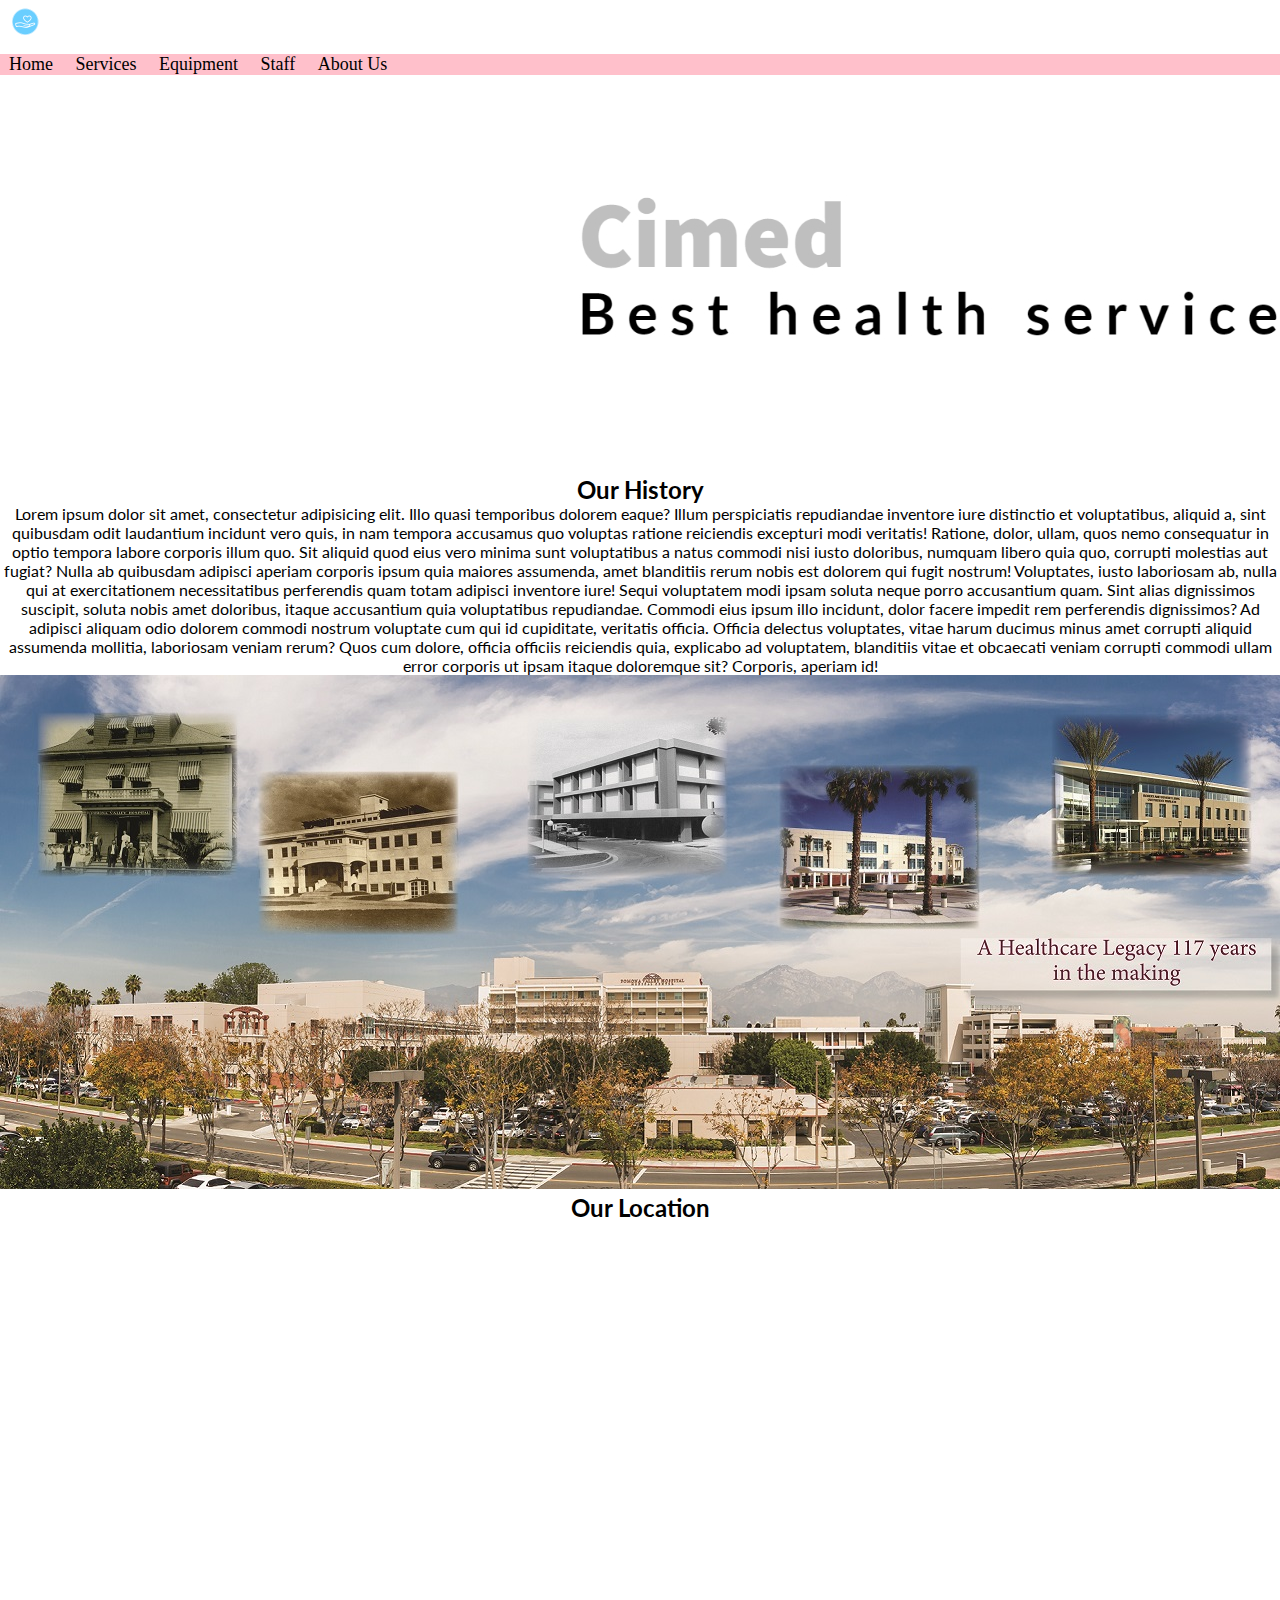
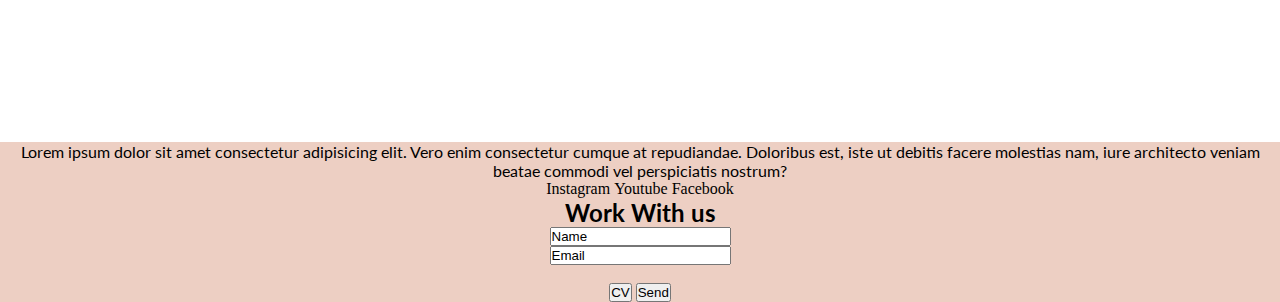
<file: aboutus.html>
<!DOCTYPE html>
<html lang="en">

<head>
    <meta charset="UTF-8">
    <meta http-equiv="X-UA-Compatible" content="IE=edge">
    <meta name="viewport" content="width=device-width, initial-scale=1.0">
    <title>CimedMedica</title>
    <link rel="stylesheet" href="css/style.css">
    <!--Tipografia-->
    <link rel="preconnect" href="https://fonts.googleapis.com">
    <link rel="preconnect" href="https://fonts.gstatic.com" crossorigin>
    <link href="https://fonts.googleapis.com/css2?family=Lato:wght@300&family=Roboto:wght@100;300;500&display=swap"
        rel="stylesheet">
</head>

<body>
    <header>
        <div>
            <div class="brand">
                <img src="IMGS/brand.png" height="50" width="50" alt="LogoC">
            </div>
            <nav>

                <div>
                    <ul id="nav-ul">
                        <li><a href="index.html">Home</a></li>
                        <li><a href="services.html">Services</a></li>
                        <li><a href="equipment.html">Equipment</a></li>
                        <li><a href="staff.html">Staff</a></li>
                        <li><a href="aboutus.html">About Us</a></li>
                    </ul>

                </div>
            </nav>
        </div>
        <div class="logoprincipal">
            <img src="IMGS/cimed3.jpg" alt="logo cimed">
        </div>
    </header>

    <main>
        <section class="history">
            <h2>Our History</h2>

            <p>Lorem ipsum dolor sit amet, consectetur adipisicing elit. Illo quasi temporibus dolorem eaque? Illum
                perspiciatis
                repudiandae inventore iure distinctio et voluptatibus, aliquid a, sint quibusdam odit laudantium
                incidunt
                vero
                quis, in nam tempora accusamus quo voluptas ratione reiciendis excepturi modi veritatis! Ratione, dolor,
                ullam,
                quos nemo consequatur in optio tempora labore corporis illum quo. Sit aliquid quod eius vero minima sunt
                voluptatibus a natus commodi nisi iusto doloribus, numquam libero quia quo, corrupti molestias aut
                fugiat?
                Nulla
                ab quibusdam adipisci aperiam corporis ipsum quia maiores assumenda, amet blanditiis rerum nobis est
                dolorem
                qui
                fugit nostrum! Voluptates, iusto laboriosam ab, nulla qui at exercitationem necessitatibus perferendis
                quam
                totam adipisci inventore iure! Sequi voluptatem modi ipsam soluta neque porro accusantium quam. Sint
                alias
                dignissimos suscipit, soluta nobis amet doloribus, itaque accusantium quia voluptatibus repudiandae.
                Commodi
                eius ipsum illo incidunt, dolor facere impedit rem perferendis dignissimos? Ad adipisci aliquam odio
                dolorem
                commodi nostrum voluptate cum qui id cupiditate, veritatis officia. Officia delectus voluptates, vitae
                harum
                ducimus minus amet corrupti aliquid assumenda mollitia, laboriosam veniam rerum? Quos cum dolore,
                officia
                officiis reiciendis quia, explicabo ad voluptatem, blanditiis vitae et obcaecati veniam corrupti commodi
                ullam
                error corporis ut ipsam itaque doloremque sit? Corporis, aperiam id!</p>



            <img src="IMGS/legacy.jpg" alt="legado" srcset="">

        </section>


        <div class="loca">
            <h2>Our Location</h2>
            <div>
                <div class="mapouter">
                    <div class="gmap_canvas"><iframe width="600" height="500" id="gmap_canvas"
                            src="https://maps.google.com/maps?q=234%20E%20149th%20St,%20Bronx,%20NY%2010451&t=&z=13&ie=UTF8&iwloc=&output=embed"
                            frameborder="0" scrolling="no" marginheight="0" marginwidth="0" class="map"> </iframe><a
                            href="https://123movies-to.org">123movies</a><br>
                        <style>
                            .mapouter {
                                position: relative;
                                text-align: right;
                                height: 500px;
                                width: 600px;
                            }
                        </style><a href="https://www.embedgooglemap.net">embed google map wordpress</a>
                        <style>
                            .gmap_canvas {
                                overflow: hidden;
                                background: none !important;
                                height: 500px;
                                width: 600px;
                            }
                        </style>
                    </div>
                </div>
            </div>
        </div>
    </main>

    <footer class="fondo-footer">
        <div>
            <p>
                Lorem ipsum dolor sit amet consectetur adipisicing elit. Vero enim consectetur cumque at repudiandae.
                Doloribus est, iste ut debitis facere molestias nam, iure architecto veniam beatae commodi vel
                perspiciatis
                nostrum?
            </p>
        </div>
        <div>
            <ul>
                <li><a href="#">Instagram</a></li>
                <li><a href="#">Youtube</a></li>
                <li><a href="#">Facebook</a></li>
            </ul>
        </div>
        <div>
            <div>
                <h2>Work With us</h2>
            </div>
            <div class="formulario-cv">
                <form action="/action_page.php">
                    <input type="text" id="fname" name="fname" value="Name"><br>
                    <input type="text" id="lname" name="lname" value="Email"><br><br>
                    <button type="button">CV</button>
                    <button type="button">Send</button>
                </form>
            </div>
        </div>
    </footer>
</body>

</html>
</file>
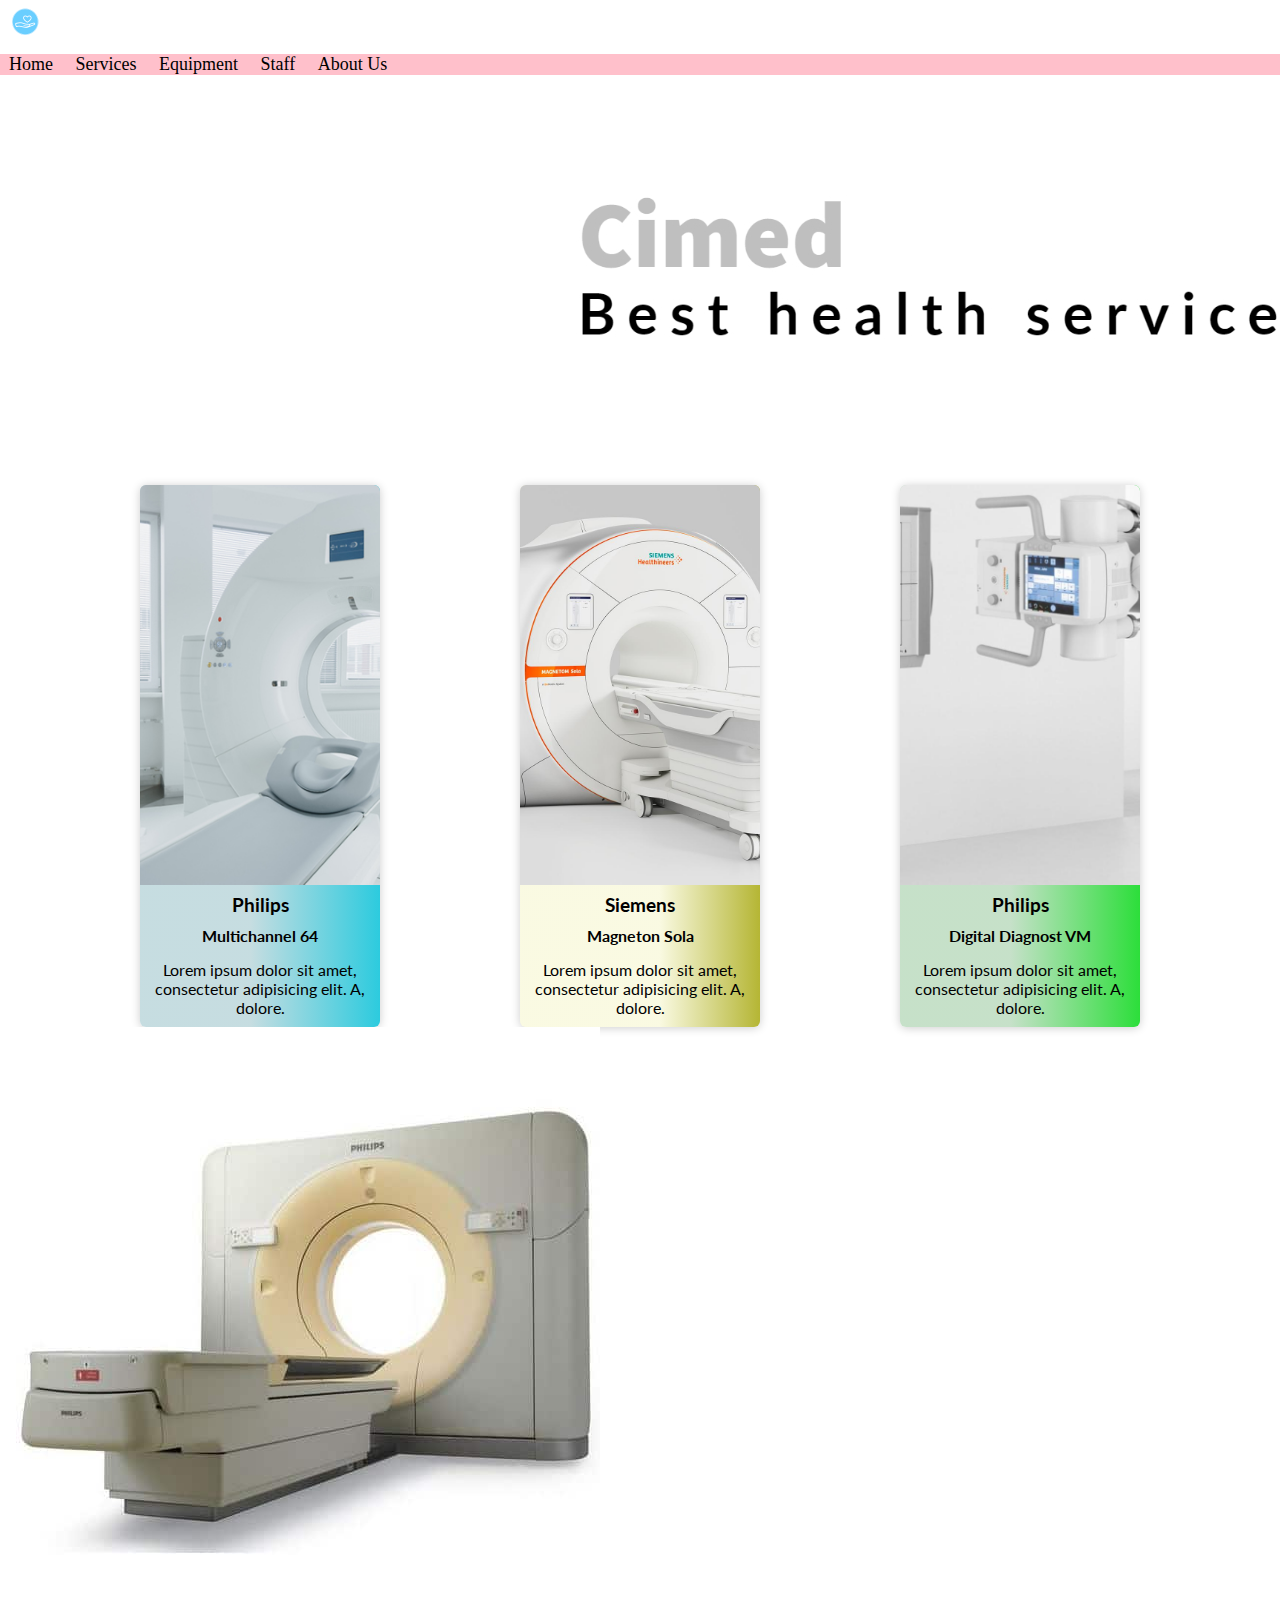
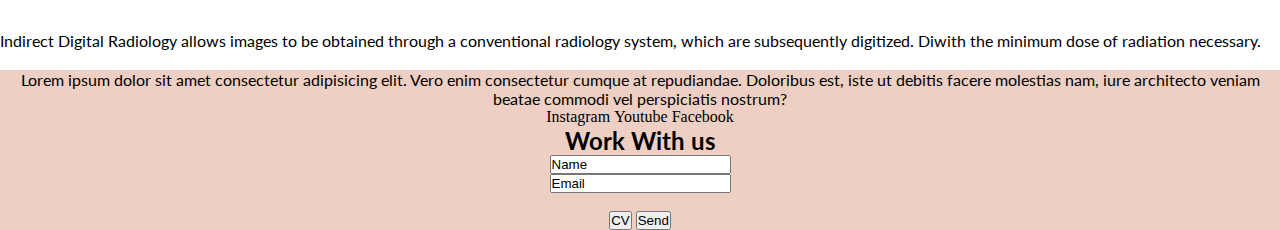
<file: equipment.html>
<!DOCTYPE html>
<html lang="en">

<head>
    <meta charset="UTF-8">
    <meta http-equiv="X-UA-Compatible" content="IE=edge">
    <meta name="viewport" content="width=device-width, initial-scale=1.0">
    <title>CimedMedica</title>
    <link rel="stylesheet" href="css/style.css">
    <!--Tipografia-->
    <link rel="preconnect" href="https://fonts.googleapis.com">
    <link rel="preconnect" href="https://fonts.gstatic.com" crossorigin>
    <link href="https://fonts.googleapis.com/css2?family=Lato:wght@300&family=Roboto:wght@100;300;500&display=swap"
        rel="stylesheet">
</head>

<body>
    <header>
        <div>
            <div class="brand">
                <img src="IMGS/brand.png" height="50" width="50" alt="LogoC">
            </div>
            <nav>

                <div>
                    <ul id="nav-ul">
                        <li><a href="index.html">Home</a></li>
                        <li><a href="services.html">Services</a></li>
                        <li><a href="equipment.html">Equipment</a></li>
                        <li><a href="staff.html">Staff</a></li>
                        <li><a href="aboutus.html">About Us</a></li>
                    </ul>

                </div>
            </nav>
        </div>
        <div class="logoprincipal">
            <img src="IMGS/cimed3.jpg" alt="logo cimed">
        </div>
    </header>


    <main>
        <div class="contenedor-card">
            <div class="medicard">
                <img src="IMGS/ct.jpg" class="rnmcircular" alt="medicoreso" a href="#p-rx">
                <div class="infomed">
                    <h3>Philips</h3>
                    <h4>Multichannel 64</h4>
                    <p>Lorem ipsum dolor sit amet, consectetur adipisicing elit. A, dolore.</p>
                </div>
            </div>
            <div class="medicard">
                <div class="medicorx"></div>
                <img src="IMGS/rnm1.jpg" class="ctcircular" alt="medicorx">
                <div class="infomed">
                    <h3>Siemens</h3>
                    <h4>Magneton Sola</h4>
                    <p>Lorem ipsum dolor sit amet, consectetur adipisicing elit. A, dolore.</p>
                </div>
            </div>
            <div class="medicard">
                <div class="medicotc"></div>
                <img src="IMGS/rx1.jpg" class="rxcircular" alt="medicotc">
                <div class="infomed">
                    <h3>Philips</h3>
                    <h4>Digital Diagnost VM</h4>
                    <p>Lorem ipsum dolor sit amet, consectetur adipisicing elit. A, dolore.</p>
                </div>
            </div>
        </div>
        <div class="container-texto">
            <div class="ct-imgtexto">
                <img src="IMGS/ct texto.jpg" alt="ctdetexto">
            </div>
            <div class="p-ct">
                <p>Indirect Digital Radiology allows images to be obtained through a conventional radiology system,
                    which are
                    subsequently digitized.
                    Diwith the minimum dose of radiation necessary.</p>
            </div>
        </div>
    </main>




    <footer class="fondo-footer">
        <div>
            <p>
                Lorem ipsum dolor sit amet consectetur adipisicing elit. Vero enim consectetur cumque at repudiandae.
                Doloribus est, iste ut debitis facere molestias nam, iure architecto veniam beatae commodi vel
                perspiciatis
                nostrum?
            </p>
        </div>
        <div>
            <ul>
                <li><a href="#">Instagram</a></li>
                <li><a href="#">Youtube</a></li>
                <li><a href="#">Facebook</a></li>
            </ul>
        </div>
        <div>
            <div>
                <h2>Work With us</h2>
            </div>
            <div class="formulario-cv">
                <form action="/action_page.php">
                    <input type="text" id="fname" name="fname" value="Name"><br>
                    <input type="text" id="lname" name="lname" value="Email"><br><br>
                    <button type="button">CV</button>
                    <button type="button">Send</button>
                </form>
            </div>
        </div>
    </footer>
</body>

</html>
</file>
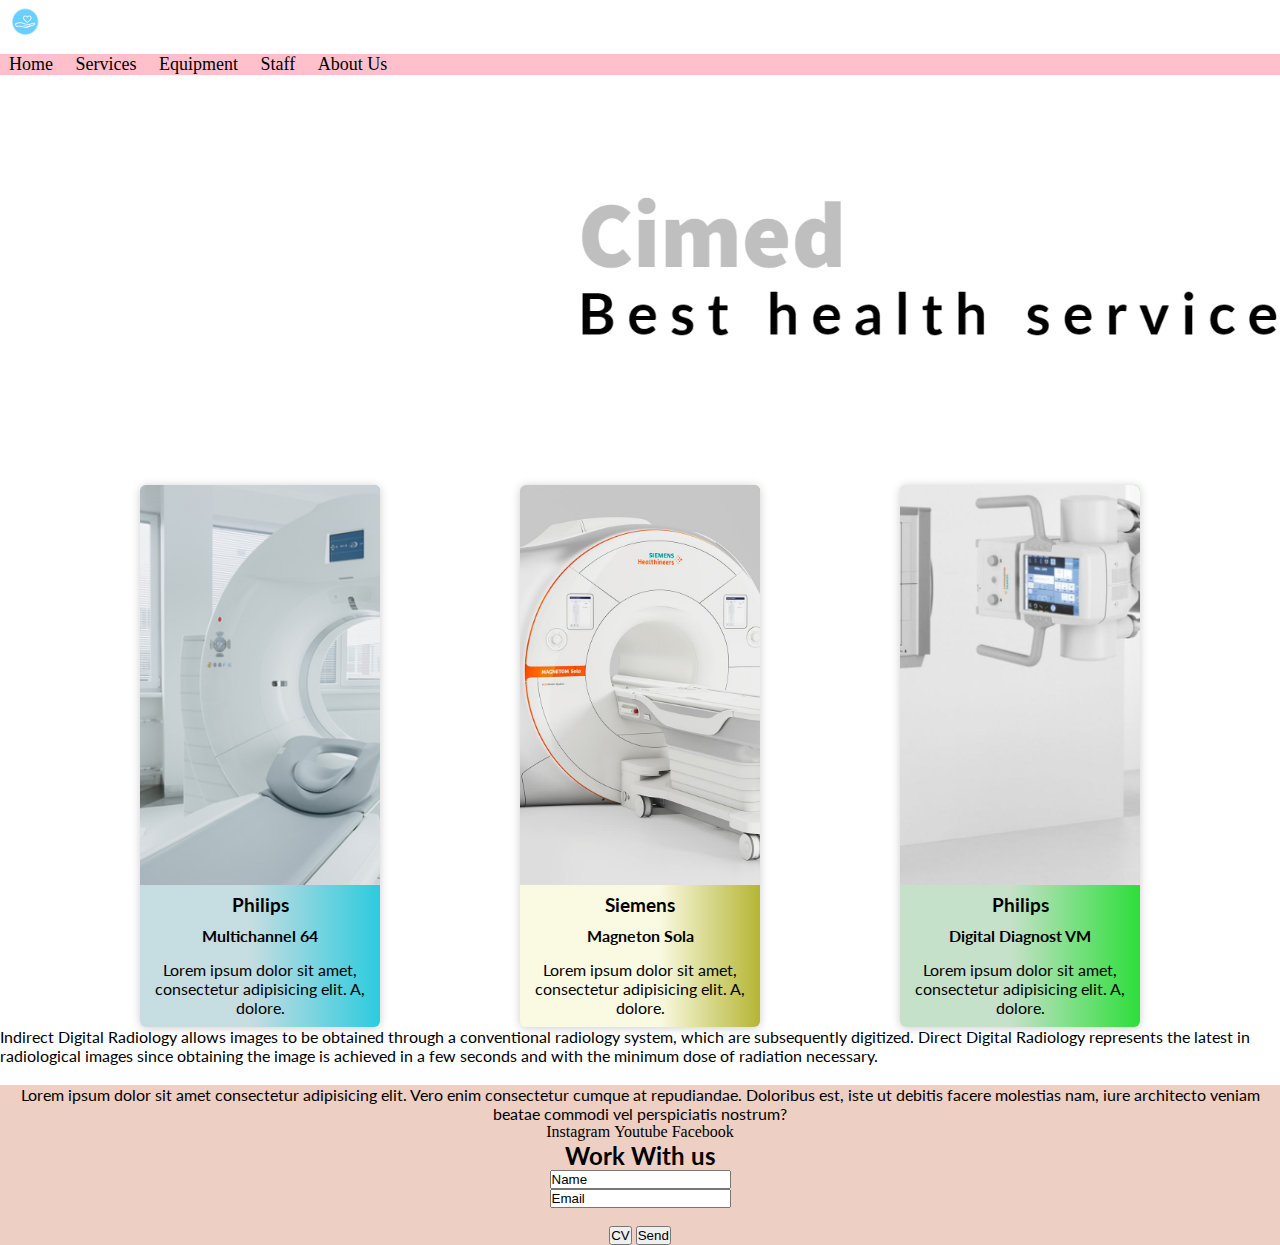
<file: services.html>
<!DOCTYPE html>
<html lang="en">

<head>
    <meta charset="UTF-8">
    <meta http-equiv="X-UA-Compatible" content="IE=edge">
    <meta name="viewport" content="width=device-width, initial-scale=1.0">
    <title>CimedMedica</title>
    <link rel="stylesheet" href="css/style.css">
    <!--Tipografia-->
    <link rel="preconnect" href="https://fonts.googleapis.com">
    <link rel="preconnect" href="https://fonts.gstatic.com" crossorigin>
    <link href="https://fonts.googleapis.com/css2?family=Lato:wght@300&family=Roboto:wght@100;300;500&display=swap"
        rel="stylesheet">
</head>

<body>
    <header>
        <div>
            <div class="brand">
                <img src="IMGS/brand.png" height="50" width="50" alt="LogoC">
            </div>
            <nav>

                <div>
                    <ul id="nav-ul">
                        <li><a href="index.html">Home</a></li>
                        <li><a href="services.html">Services</a></li>
                        <li><a href="equipment.html">Equipment</a></li>
                        <li><a href="staff.html">Staff</a></li>
                        <li><a href="aboutus.html">About Us</a></li>
                    </ul>

                </div>
            </nav>
        </div>
        <div class="logoprincipal">
            <img src="IMGS/cimed3.jpg" alt="logo cimed">
        </div>
    </header>


    <main>
        <div class="contenedor-card">
            <div class="medicard">
                <img src="IMGS/ct.jpg" class="rnmcircular" alt="medicoreso">
                <div class="infomed">
                    <h3>Philips</h3>
                    <h4>Multichannel 64</h4>
                    <p>Lorem ipsum dolor sit amet, consectetur adipisicing elit. A, dolore.</p>
                </div>
            </div>
            <div class="medicard">
                <div class="medicorx"></div>
                <img src="IMGS/rnm1.jpg" class="ctcircular" alt="medicorx">
                <div class="infomed">
                    <h3>Siemens</h3>
                    <h4>Magneton Sola</h4>
                    <p>Lorem ipsum dolor sit amet, consectetur adipisicing elit. A, dolore.</p>
                </div>
            </div>
            <div class="medicard">
                <div class="medicotc"></div>
                <img src="IMGS/rx1.jpg" class="rxcircular" alt="medicotc">
                <div class="infomed">
                    <h3>Philips</h3>
                    <h4>Digital Diagnost VM</h4>
                    <p>Lorem ipsum dolor sit amet, consectetur adipisicing elit. A, dolore.</p>
                </div>
            </div>
        </div>


        <p>Indirect Digital Radiology allows images to be obtained through a conventional radiology system, which are subsequently digitized.

            Direct Digital Radiology represents the latest in radiological images since obtaining the image is achieved in a few seconds and with the minimum dose of radiation necessary.</p>
    </main>


    <footer class="fondo-footer">
        <div>
            <p>
                Lorem ipsum dolor sit amet consectetur adipisicing elit. Vero enim consectetur cumque at repudiandae.
                Doloribus est, iste ut debitis facere molestias nam, iure architecto veniam beatae commodi vel
                perspiciatis
                nostrum?
            </p>
        </div>
        <div>
            <ul>
                <li><a href="#">Instagram</a></li>
                <li><a href="#">Youtube</a></li>
                <li><a href="#">Facebook</a></li>
            </ul>
        </div>
        <div>
            <div>
                <h2>Work With us</h2>
            </div>
            <div class="formulario-cv">
                <form action="/action_page.php">
                    <input type="text" id="fname" name="fname" value="Name"><br>
                    <input type="text" id="lname" name="lname" value="Email"><br><br>
                    <button type="button">CV</button>
                    <button type="button">Send</button>
                </form>
            </div>
        </div>
    </footer>
</body>

</html>
</file>
<file: css/style.css>
/*Generales*/

*{
    margin: 0;
    padding: 0;
box-sizing: border-box;
}

a, a:focus, a:active {
    text-decoration: none;
    color: inherit;
}

a:hover{
    color:#F4EBEB;
}

body {
    display: flex;
    flex-direction: column;
}

nav
{
    background-color:pink;
    font-size:large;
    
}

nav ul li {
    padding: 0.5em;
}

li {
    display:inline;
}

/*Color de los parrafos*/
 h1 , h2 ,h3, h4 , p{
    color:black;
    font-family: 'Lato', sans-serif;
}


footer {
margin-top: 20px;
    text-align:center;
    background-color:#edcfc3;
    
}

/*INDEX*/

/*Animacion*/

@-webkit-keyframes rotate {
    from { -webkit-transform: rotate(0deg) }
    to { -webkit-transform: rotate(360deg) } 
    
}


.brand {
display: inline-block;
animation:rotate 7s  infinite;
animation-timing-function: cubic-bezier(0,0,.0,0);
}


.colormain{
    background-color:pink;
}

/*Color de titulo principal*/
.titulo

{
    color:black;
    text-align:center;
    font-family: 'Lato', sans-serif;
    font-weight: bold;
    font-size: 3rem;
}



.imagen-index {
    
    width: 33%;
    height: 350px;
float: right;
}

.p-imagenindex {
    float: right;
    background-color:pink;
    
}

.video-index {
   
    width: 33%;
    height: 350px;
}





/*SERVICES*/

.tomo {
   text-align: center;
    background-color:#0CD1EC;

}

.reso {
    text-align: center;
     background-color:#ECEC0C
 
 }

 .radio {
    text-align: center;
     background-color:#0CD1EC
 
 }

 /*EQUIPMENT*/
container-texto {
    display: flex;
    flex-flow: row wrap;
}

 /*About US*/

 .history {
     text-align:center;
 }


 .loca {

    text-align: center;

 }

 .map {
    width: 512px;
    display: block;
    margin: 0 auto;
 }
 

 /*STAFF*/

 .titulo-staff {
     text-align: center;
    padding-bottom: 10px;
    font: size 1.5em;
 }

 .p-staff {
    text-align: center;
    padding: 50px;
}

.img-staff {
    text-align: center;
}

.contenedor-card {
    width: 100%;
    display: flex;
    justify-content: space-evenly;
    padding-top: 10px;
}


.medicard {
    width:240px;
    border-radius: 6px;
    overflow: hidden;
    box-shadow: 0px 1px 10px rgba(0,0,0,0.2);
    cursor: default;
    transition: all 400ms ease;
    text-align: center;

}

.medicard h3 h4 {
    text-decoration: bold;
}

.medicard:nth-child(1) {
    background: rgb(195,219,223);
    background: linear-gradient(90deg, rgba(195,219,223,0.9472163865546218) 46%, rgba(16,196,218,0.8827906162464986) 100%);
}

.medicard:nth-child(2) {
    background: rgb(212,212,18);
    background: linear-gradient(90deg, rgba(212,212,18,0.12088585434173671) 58%, rgba(171,172,25,0.8827906162464986) 100%);
}

.medicard:nth-child(3){
    background: rgb(195,223,198);
    background: linear-gradient(90deg, rgba(195,223,198,0.9472163865546218) 46%, rgba(16,218,32,0.8827906162464986) 100%);
}



.medicard h3 {
    padding: 5px;
}

.medicard h4 {
    padding: 5px;
}

.medicard p {
    padding:10px;
}

.medicard img {
    width: 300px;
    height:400px;
    object-fit: cover;
}

.medicard:hover {
    box-shadow: 5px 5px 20px rgba(0,0,0,0.4);
    transform: translateY(-3%);}
</file>
